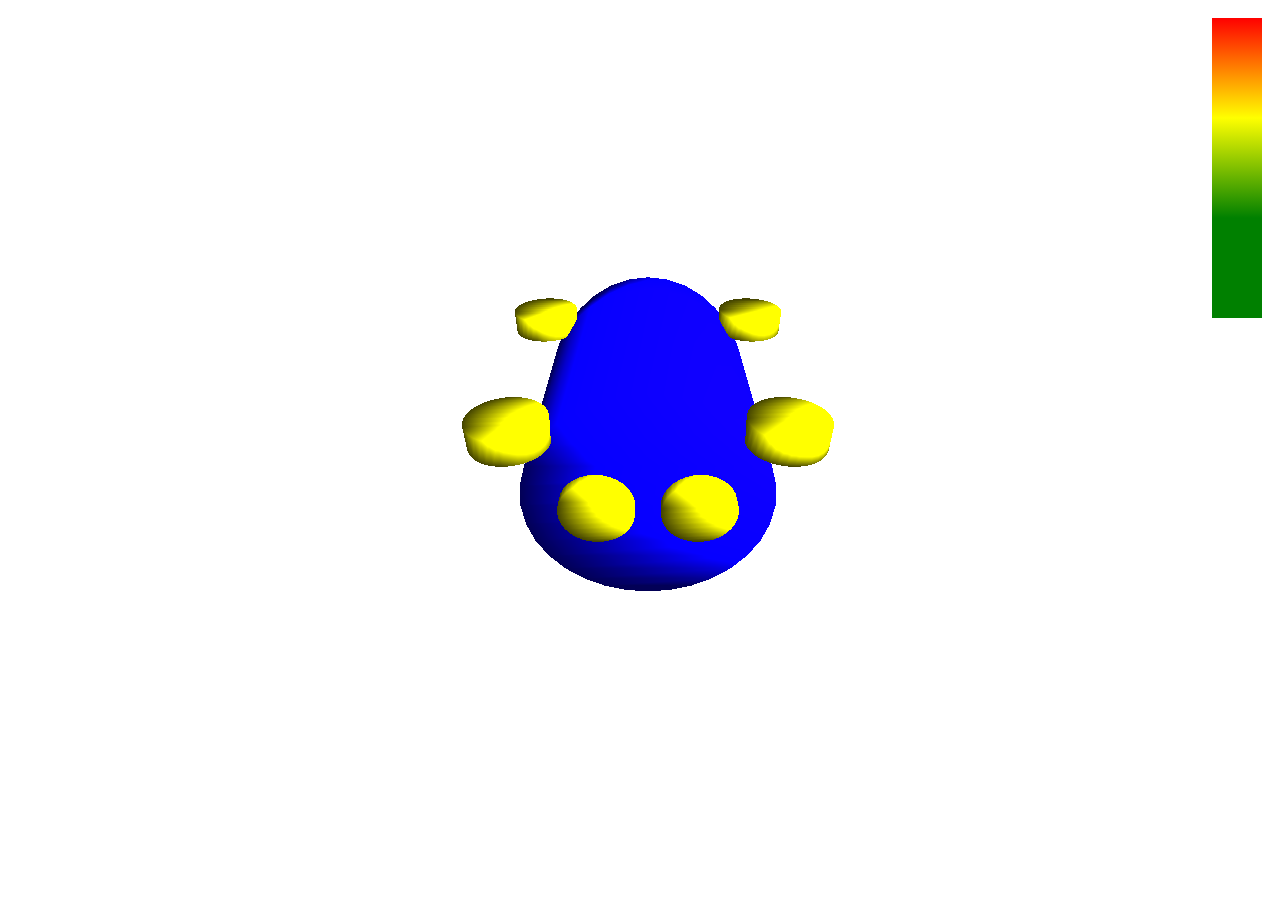
<file: test_client/index.html>
<html>
	<head>
		<title>My first Three.js app</title>
	</head>
	<body>
		<script src="three.min.js"></script>
        <div id="3d_display" style="float:left;height:300px;width:300px;">
        </div>
        <div style="float:right;padding:10px;">
            <canvas id="temp" width="50px" height="300px">
            </canvas>
        </div>
		<script src="sensor_display.js"></script>
	</body>
</html>
</file>
